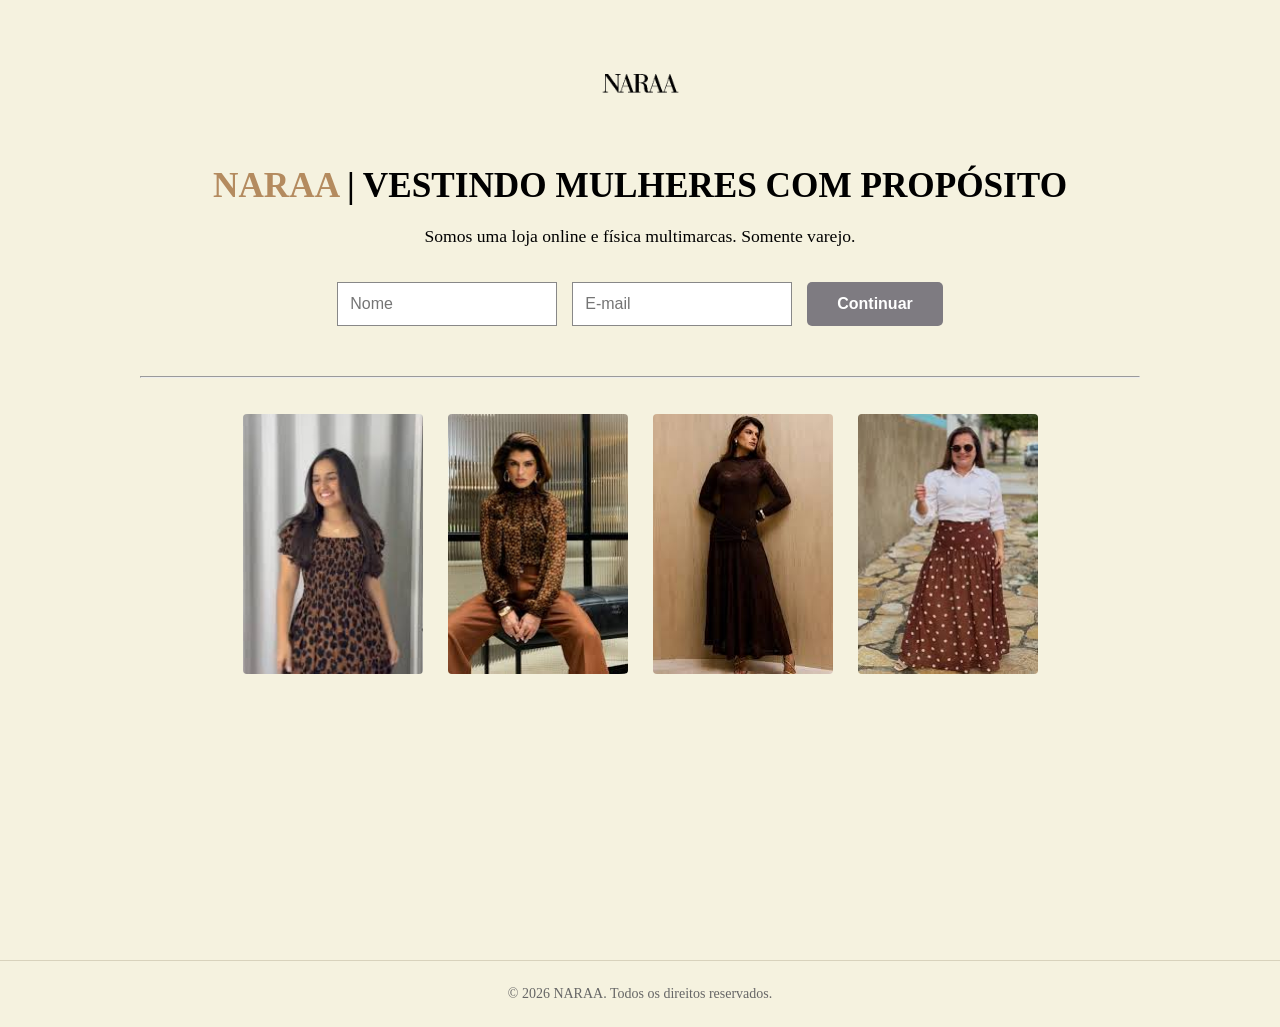
<file: inicial/index.html>
<!DOCTYPE html>
<html lang="pt-br">
<head>
  <meta charset="UTF-8">
  <meta name="viewport" content="width=device-width, initial-scale=1.0">
  <link rel="shortcut icon" href="img/favicon.ico" type="image/x-icon">
  <title>NARAA</title>
  <link rel="stylesheet" href="css/style.css">
</head>
<body>

  <section class="container">
    <header class="topo">
      <img src="img/naraa.png.png" alt="Logo NARAA" class="logo-principal">
    </header>

    <main class="conteudo">
      <h1>
  <span style="color: #b48b5f;">NARAA</span> | VESTINDO MULHERES COM PROPÓSITO
</h1>
      <p>Somos uma loja online e física multimarcas. Somente varejo.</p>

      <form class="formulario" action="../navegacao/cliente.html">
        <input type="text" placeholder="Nome" required>
        <input type="email" placeholder="E-mail" required>
        <input type="submit" value="Continuar" class="botao">
      </form>

      <hr><br><br>

      <div class="galeria">
      <div class="item"><img src="img/images (1).jpg" alt="Look 1"></div>
      <div class="item"><img src="img/images (2).jpg" alt="Look 2"></div>
      <div class="item"><img src="img/download.jpg" alt="Look 3"></div>
      <div class="item"><img src="img/images.jpg" alt="Look 4"></div>
      </div>
    </main>
  </section>

  <footer class="rodape">
  <p>&copy; 2026 NARAA. Todos os direitos reservados.</p>
</footer>

</body>
</html>
</file>
<file: inicial/css/style.css>
* {
  margin: 0;
  padding: 0;
  box-sizing: border-box;
}

body {
  background-color: #f5f2df;
  font-family: Georgia, 'Times New Roman', Times, serif;
  color: #000;
}

.container {
  min-height: 100vh;
  padding: 30px 20px;
}

.topo {
  text-align: center;
  margin-bottom: 30px;
}

.logo-principal {
  width: 90px;
}

.conteudo {
  text-align: center;
  max-width: 1000px;
  margin: 0 auto;
}

.conteudo h1 {
  font-size: 2.2rem;
  margin-bottom: 20px;
}

.conteudo p {
  font-size: 1.1rem;
  margin-bottom: 35px;
}

.formulario {
  display: flex;
  justify-content: center;
  flex-wrap: wrap;
  gap: 15px;
  margin-bottom: 50px;
}

.formulario input[type="text"],
.formulario input[type="email"] {
  width: 220px;
  padding: 12px;
  border: 1px solid #888;
  outline: none;
  font-size: 1rem;
}

.botao {
  background-color: rgb(126, 123, 129);
  color: white;
  font-weight: bold;
  font-size: 16px;
  padding: 12px 30px;
  border: none;
  border-radius: 5px;
  cursor: pointer;
  transition: 0.3s;
}

.botao:hover {
  background-color: rgb(100, 97, 103);
}

.galeria {
  display: flex;
  justify-content: center;
  flex-wrap: wrap;
  gap: 25px;
  overflow: visible;
}

.galeria img {
  width: 180px;
  height: 260px;
  object-fit: cover;
  border-radius: 4px;
  transition: transform 0.3s ease;
  cursor: pointer;
}

.galeria img:hover {
  transform: scale(1.1);
}

@media (max-width: 768px) {
  .conteudo h1 {
    font-size: 1.5rem;
  }

  .conteudo p {
    font-size: 1rem;
  }

  .formulario {
    flex-direction: column;
    align-items: center;
  }

  .formulario input[type="text"],
  .formulario input[type="email"],
  .botao {
    width: 90%;
    max-width: 320px;
  }

  .galeria img {
    width: 140px;
    height: 210px;
  }
}

.rodape {
  text-align: center;
  padding: 25px 15px;
  margin-top: 60px;
  font-size: 14px;
  color: #666;
  border-top: 1px solid #d8d2bc;
}
</file>
